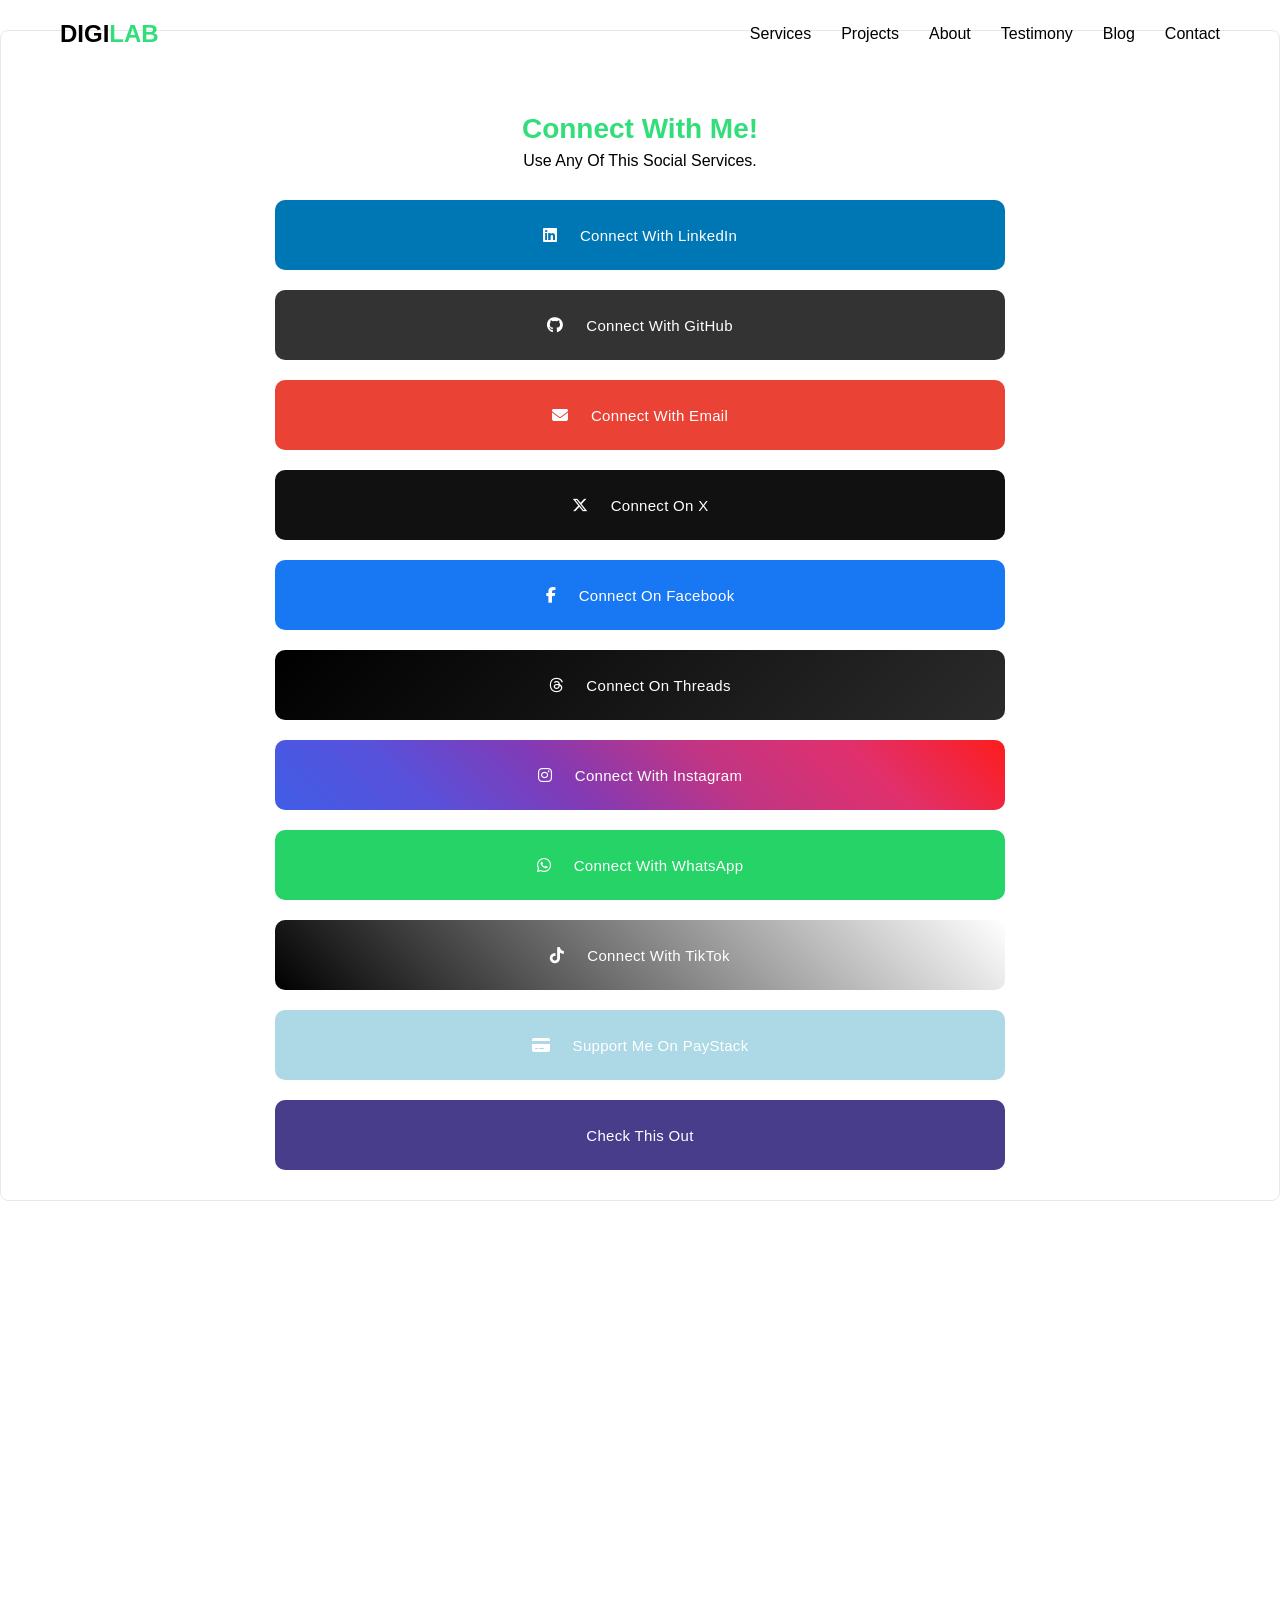
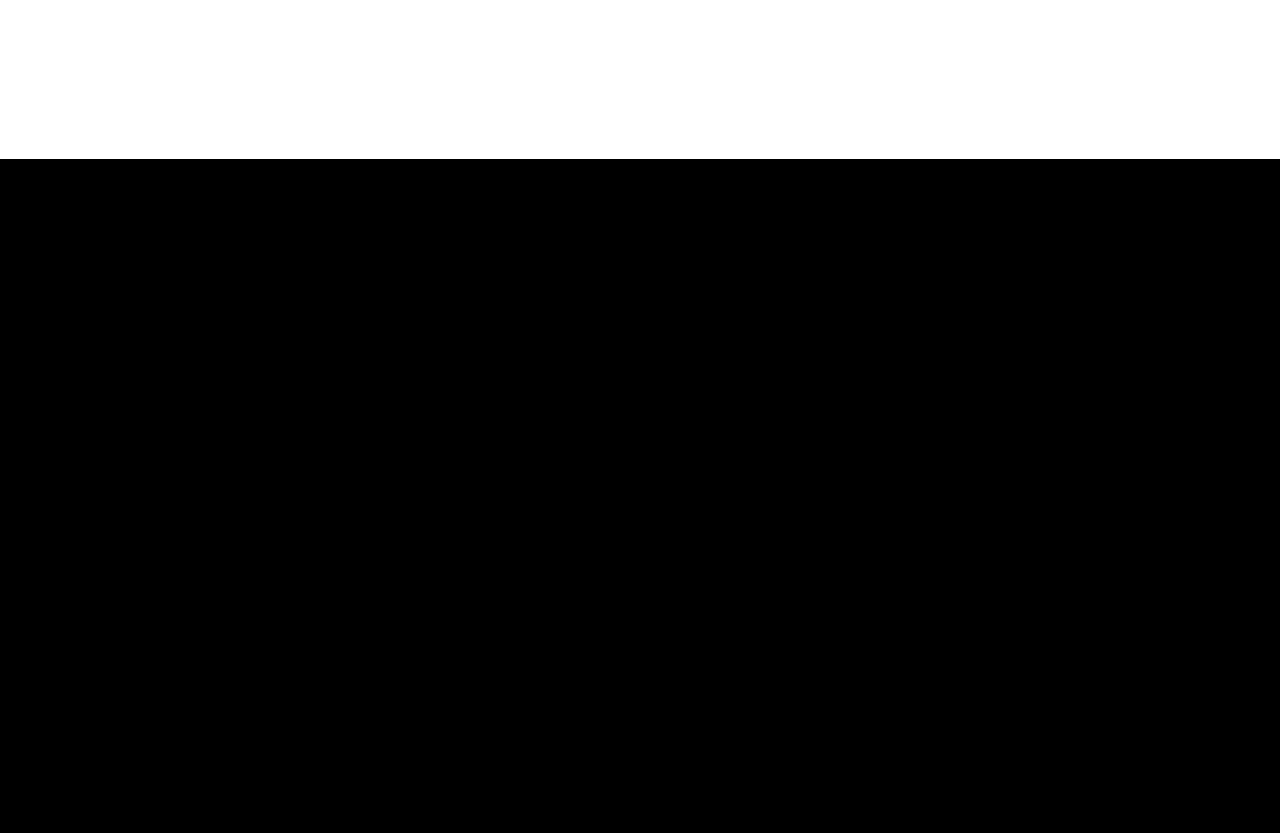
<file: connect.html>
<!DOCTYPE html>
<html lang="en">

<head>
    <meta charset="UTF-8">
    <meta name="viewport" content="width=device-width, initial-scale=1.0">

    <!-- Primary Meta Tags -->
    <title>DIGILAB</title>
    <meta name="title" content="DIGILAB">
    <meta name="description" content="DIGILAB offers comprehensive digital services including web design, development, UI/UX, business strategy, and creative solutions. Transform your online presence with our expert team.">
    <meta name="keywords" content="DIGILAB, digilab, igital services, web design, web development, UI/UX design, business strategy, data analysis, creative solutions, technology services">
    <meta name="author" content="DIGILAB">
    <meta name="robots" content="index, follow">
    <meta name="language" content="English">

    <!-- Open Graph / Facebook -->
    <meta property="og:type" content="website">
    <meta property="og:url" content="https://digilab-ten.vercel.app/connect.html">
    <meta property="og:title" content="DIGILAB - Innovative Digital Solutions for Your Business">
    <meta property="og:description" content="Elevate your business with DIGILAB's comprehensive digital services. From web design to data analysis, we deliver creative and strategic solutions.">
    <meta property="og:image" content="https://digilab.com/images/og-image.jpg">

    <!-- Twitter -->
    <meta name="twitter:card" content="summary_large_image">
    <meta name="twitter:url" content="https://digilab-ten.vercel.app/connect.html">
    <meta name="twitter:title" content="DIGILAB - Innovative Digital Solutions for Your Business">
    <meta name="twitter:description" content="Elevate your business with DIGILAB's comprehensive digital services. From web design to data analysis, we deliver creative and strategic solutions.">
    <meta name="twitter:image" content="https://digilab.com/images/twitter-image.jpg">

    <!-- Canonical URL -->
    <link rel="canonical" href="https://digilab-ten.vercel.app/connect.html">

    <!-- Favicon -->
    <link rel="icon" type="image/png" sizes="32x32" href="images/favicon-32x32.png">
    <!-- Stylesheets -->
    <link rel="stylesheet" href="fontawesome-free-6.5.2-web/fontawesome-free-6.5.2-web/css/all.css">
    <link rel="stylesheet" href="css/navbarstyle.css">
    <link rel="stylesheet" href="css/style.css">
    <link rel="stylesheet" href="css/media_queries.css">
    <link rel="stylesheet" href="OwlCarousel2-2.3.4/OwlCarousel2-2.3.4/dist/assets/owl.carousel.min.css">
    <link rel="stylesheet" href="OwlCarousel2-2.3.4/OwlCarousel2-2.3.4/dist/assets/owl.theme.default.css">
    <link rel="stylesheet" href="aos-master/aos-master/dist/aos.css">
    <meta name="google-site-verification" content="c0pI6GBr8ybl4ziY6gdbsjXsHuthUjHjJZuxWs5hcwk" />

    <!-- Structured Data -->
    <script type="application/ld+json">
    {
        "@context": "https://schema.org",
        "@type": "ProfessionalService",
        "name": "DIGILAB",
        "description": "Professional digital services including web design, development, UI/UX, business strategy, and creative solutions",
        "offers": {
            "@type": "Offer",
            "price": "Contact for pricing",
            "priceCurrency": "USD"
        },
        "service": {
            "@type": "Service",
            "name": "Digital Services",
            "description": "Comprehensive digital solutions for businesses including web design, development, UI/UX, and data analysis",
            "provider": {
                "@type": "Organization",
                "name": "DIGILAB",
                "sameAs": [
                    "https://x.com/Mcquendie",
                    "https://www.facebook.com/mcquendie.obodos?rdid=CD2DsSKwCykU5hoo&share_url=https%3A%2F%2Fwww.facebook.com%2Fshare%2F1GrENVQY8S%2F#",
                    "https://www.threads.com/@mcquendie_",
                    "https://www.linkedin.com/in/mcquendie-obodos-9340a8353",
                    "https://www.instagram.com/mcquendie_?igsh=MTlveTh3cHhpa2VyaA=="
                ]
            }
        },
        "mainEntityOfPage": {
            "@type": "WebPage",
            "@id": "https://digilab-ten.vercel.app/connect.html"
        }
    }
    </script>
</head>


<body>
    <!-- NAVBAR -->

    <nav class="navbar sticky">
        <div class="wrapper">
            <div class="container">
                <div class="homelogo">
                    <a class="logo" href="index.html">
                        <p>DIGI<span>LAB</span></p>  
                    </a>
                </div>
                <div class="navlist">
                    <ul class="links">
                        <li><a href="index.html#section2"><span>Services</span></a></li>
                        <li><a href="index.html#section4"><span>Projects</span></a></li>
                        <li><a href="index.html#section5"><span>About</span></a></li>
                        <li><a href="index.html#section7"><span>Testimony</span></a></li>
                        <li><a href="index.html#section8"><span>Blog</span></a></li>
                        <li><a href="index.html#section9"><span>Contact</span></a></li>
                    </ul>
                </div>
                <button class="nav-toggle"><span class="fas fa-bars"></span><p>Menu</p></button>
            </div>
        </div>
    </nav>
      
    <section class="user-form-part">
        <div class="container">
            <div class="row justify-content-center">
                <div class="col-12 col-sm-10 col-md-12 col-lg-12 col-xl-10">
               
                    <div class="user-form-card">
                        <div class="user-form-title">
                            <h2>Connect With Me!</h2>
                            <p>Use any of this social services.</p>
                        </div>
                        <div class="user-form-group">
                            <ul class="user-form-social">
                                <li><a href="https://www.linkedin.com/in/mcquendie-obodos-9340a8353" class="linkedin" target="_blank" rel="noopener noreferrer"><i class="fab fa-linkedin"></i>Connect with LinkedIn</a></li>
                                <li><a href="https://github.com/mcObd" class="github" target="_blank" rel="noopener noreferrer"><i class="fab fa-github"></i>Connect with GitHub</a></li>
                                <li><a href="mailto:obodosmcquendieo@gmail.com" class="email"><i class="fas fa-envelope"></i>Connect with Email</a></li>
                                <li><a href="https://x.com/Mcquendie" class="x-twitter" target="_blank" rel="noopener noreferrer"><i class="fa-brands fa-x-twitter"></i>Connect on X</a></li>
                                <li><a href="https://www.facebook.com/mcquendie.obodos?rdid=CD2DsSKwCykU5hoo&share_url=https%3A%2F%2Fwww.facebook.com%2Fshare%2F1GrENVQY8S%2F#" class="facebook" target="_blank" rel="noopener noreferrer"><i class="fa-brands fa-facebook-f"></i>Connect on Facebook</a></li>
                                <li><a href="https://www.threads.com/@mcquendie_" class="threads" target="_blank" rel="noopener noreferrer"><i class="fa-brands fa-threads"></i>Connect on Threads</a></li>
                                <li><a href="https://www.instagram.com/mcquendie_?igsh=MTlveTh3cHhpa2VyaA==" class="instagram" target="_blank" rel="noopener noreferrer"><i class="fab fa-instagram"></i>Connect with Instagram</a></li>
                                <li><a href="https://wa.me/message/3LFWRJNOGPT3M1" class="whatsapp" target="_blank" rel="noopener noreferrer"><i class="fab fa-whatsapp"></i>Connect with WhatsApp</a></li>
                                <li><a href="https://www.tiktok.com/@mcquendie_?_t=ZM-8xchTobGSxk&_r=1" class="tiktok" target="_blank" rel="noopener noreferrer"><i class="fab fa-tiktok"></i>Connect with TikTok</a></li>
                                <li><a href="https://paystack.com/pay/-lmy4ii83k" class="paystack" target="_blank" rel="noopener noreferrer"><i class="fas fa-credit-card"></i>Support Me On PayStack</a></li>
                                <li><a href="https://project-flux.vercel.app/" class="projectf" target="_blank" rel="noopener noreferrer">Check This Out</a></li>
  
                            </ul>


                           
                        </div>

                    </div>
                    </div>
            </div>
        </div>
    </section>


   <div style="display: flex; align-items: center; justify-content: center; width: 100%; height: 100%; padding-bottom: 2vh;">
     <iframe src="https://docs.google.com/forms/d/e/1FAIpQLSdfyggTfVpw21YfcJqwoGgD2D2LBuhAuQ62y9ZAbw9AUmaDfw/viewform?embedded=true" width="700" height="520" frameborder="0" marginheight="0" marginwidth="0">Loading…</iframe>
   </div>
    <!--=====================================
                    USER FORM PART END
        =======================================-->

    
    <!-- FOOTER SECTION -->

    <footer class="footersection">
        <div class="container10" data-aos="fade-up">
            <div class="footercontent">
                <div class="footeritem">
                    <h2>About DigiLab</h2>
                    <p>Far far away, behind the word mountains, far from the countries Vokalia and Consonantia, there live the blind texts.</p>

                    <ul class="sociallist">
                        <li><a href="https://github.com/mcObd" class="social-icon social-github fa-brands fa-github" target="_blank" rel="noopener noreferrer" aria-label="GitHub"></a>
                        </li>
                        <li><a href="https://x.com/Mcquendie" class="social-icon social-x fa-brands fa-x-twitter" target="_blank" rel="noopener noreferrer" aria-label="X"></a>
                        </li>
                        <li><a href="https://www.facebook.com/mcquendie.obodos?rdid=CD2DsSKwCykU5hoo&share_url=https%3A%2F%2Fwww.facebook.com%2Fshare%2F1GrENVQY8S%2F#" class="social-icon social-facebook fa-brands fa-facebook-f" target="_blank" rel="noopener noreferrer" aria-label="Facebook"></a>
                        </li>
                        <li><a href="https://www.threads.com/@mcquendie_" class="social-icon social-threads fa-brands fa-threads" target="_blank" rel="noopener noreferrer" aria-label="Threads"></a>
                        </li>
                        <li><a href="https://wa.me/qr/RTT3XI742YSTG1" class="social-icon social-whatsapp fa-brands fa-whatsapp" target="_blank" rel="noopener noreferrer" aria-label="WhatsApp"></a>
                        </li>
                        <li><a href="https://www.linkedin.com/in/mcquendie-obodos-9340a8353?utm_source=share&utm_campaign=share_via&utm_content=profile&utm_medium=android_app" class="social-icon social-linkedin fa-brands fa-linkedin" target="_blank" rel="noopener noreferrer" aria-label="LinkedIn"></a>
                        </li>
                    </ul>
                </div>
                <div class="footeritem">
                    <div class="text10">
                        <h2>Links</h2>
                        <ul class="shortcut">
                            <li><a href="#" class="fa-solid fa-arrow-right">Home</a>
                            </li>
                            <li><a href="#" class="fa-solid fa-arrow-right">About</a>
                            </li>
                            <li><a href="#" class="fa-solid fa-arrow-right">Services</a>
                            </li>
                            <li><a href="#" class="fa-solid fa-arrow-right">Projects</a>
                            </li>
                            <li><a href="#" class="fa-solid fa-arrow-right">Contact</a>
                            </li>
                        </ul>
                    </div>
                </div>
                <div class="footeritem">
                    <div class="text10">
                        <h2>Services</h2>
                        <ul class="shortcut">
                            <li><a class="fa-solid fa-arrow-right">Web Design</a>
                            </li>
                            <li><a class="fa-solid fa-arrow-right">Web Development</a>
                            </li>
                            <li><a class="fa-solid fa-arrow-right">Business Strategy</a>
                            </li>
                            <li><a class="fa-solid fa-arrow-right">Data Analysis</a>
                            </li>
                            <li><a class="fa-solid fa-arrow-right">Graphic Design</a>
                            </li>
                        </ul>
                    </div>
                </div>
                <div class="footeritem">
                    <div class="text10">
                        <h2>Have a Questions?</h2>
                        <ul class="shortcut">
                            <li class="li">
                                <p class="fa-solid fa-map-location-dot"><span>203 Fake St. Mountain View, San Francisco, California,<br> USA</span></p>
                            </li>
                            <li class="li">
                                <p class="fa-solid fa-phone"><span>+2 392 3929 210</span></p>
                            </li>
                            <li class="li">
                                <p class="fa-regular fa-envelope"><span>info@yourdomain.com</span></p>
                            </li>
                        </ul>
                    </div>
                </div>
            </div>
            <div class="copyright">
                <p>
                    Copyright ©
                    <script>
                        document.write(new Date().getFullYear());
                    </script> All rights reserved | McQuendie
                </p>
            </div>
        </div>
    </footer>


    <!-- jQuery -->
    <script src="JQUERY/jquery.js"></script>
    <script src="JQUERY/script.js"></script>

    <!-- Owl Carousel -->
    <script src="OwlCarousel2-2.3.4/OwlCarousel2-2.3.4/dist/owl.carousel.min.js"></script>

    <!-- NAVBAR STICKY -->
    <script>
        const navbar = document.querySelector('.navbar');

        const stickyOffset = navbar.offsetTop;

        window.addEventListener('scroll', () => {
            if (window.pageYOffset > stickyOffset) {
                navbar.classList.add('sticky');
            } else {

                navbar.classList.remove('sticky');
            }
        });
    </script>

    <!-- Initialize Owl Carousel SECTION1  -->
    <script>
        $(document).ready(function() {
            console.log('Document is ready');
            $('.section1 .owl-carousel').owlCarousel({
                loop: true,

                dots: false,
                margin: 10,
                nav: false,
                autoplay: true,
                autoplayTimeout: 3000,
                autoplayHoverPause: true,
                responsiveClass: true,
                responsive: {
                    0: {
                        items: 1
                    },
                    300: {
                        items: 1
                    },
                    600: {
                        items: 1
                    },
                    1000: {
                        items: 1
                    }
                }
            });
        });
    </script>

    <!-- SECTION 2 -->
    <script>
        $(document).ready(function() {
            // Attach click event handler to each link
            $('.listitems a').click(function(e) {
                e.preventDefault(); // Prevent the default link behavior

                // Remove the "active" class from all links
                $('.listitems a').removeClass('active');

                // Add the "active" class to the clicked link
                $(this).addClass('active');

                // Hide all content divs
                $('.listcontain div').hide();

                // Show the content div corresponding to the clicked link
                var targetId = $(this).data('target');
                $('#' + targetId).show();
            });
        });
    </script>

    <!-- Initialize Owl Carousel SECTION4  -->
    <script>
        $(document).ready(function() {
            console.log('Document is ready');
            $('.section4 .owl-carousel').owlCarousel({
                loop: true,
                dots: true,
                margin: 20,
                nav: false,
                autoplay: true,
                autoplayTimeout: 4000,
                autoplayHoverPause: true,
                responsive: {
                    0: {
                        items: 1
                    },
                    800: {
                        items: 1
                    },
                    1000: {
                        items: 3
                    }
                }
            });
        });
    </script>

    <!-- Initialize Owl Carousel SECTION7 -->
    <script>
        $(document).ready(function() {
            console.log('Document is ready');
            $('.section7 .owl-carousel').owlCarousel({
                loop: true,
                dots: true,
                nav: false,
                autoplay: true,
                autoplayTimeout: 4000,
                autoplayHoverPause: true,
                responsive: {

                    0: {
                        items: 1,
                        margin: -0.5
                    },
                    980: {
                        items: 2,
                        margin: -100
                    },
                    1000: {
                        items: 2,
                        margin: -200
                    }
                }
            });
        });
    </script>

    <script src="aos-master/aos-master/dist/aos.js"></script>

    <script>
        AOS.init();
        $(window).on('load', function() {
            AOS.refresh();
        });
    </script>


</body>

</html>
</file>
<file: css/navbarstyle.css>
* {
    margin: 0;
    padding: 0;
    box-sizing: border-box;
    scroll-behavior: smooth;
}

/* Variables */

:root {
    --COLOR_GREEN: rgb(49, 222, 121);
    --COLOR_GREY: #A2A2A2;
    --COLOR_BLACK: black;
    --COLOR_WHITE: white;
    --FONT_FAM: 'Segoe UI', Tahoma, Geneva, Verdana, sans-serif;
    --DEFAULT_FONT: 1.2rem;
    --LARGE_FONT: 3rem;
    --MEDIUM_FONT: 2rem;
    --SMALL_FONT: 1.5rem;
    --TINY_FONT: 0.9rem;
}


.navbar {
    position: fixed;
    top: 0;
    left: 0;
    width: 100%;
    z-index: 1000;
    transition: background-color 0.3s ease;
}

.navbar .wrapper {
    padding: 20px 0;
}

.navbar .container {
    display: flex;
    justify-content: space-between;
    align-items: center;
    max-width: 1200px;
    margin: 0 auto;
    padding: 0 20px;
}

.navbar .homelogo .logo {
    text-decoration: none;
    font-size: 24px;
    font-weight: bold;
    color: var(--COLOR_BLACK);
}

.navbar .homelogo .logo span {
    color: var(--COLOR_GREEN);
}

.navbar .navlist .links {
    display: flex;
    list-style: none;
    margin: 0;
    padding: 0;
}

.navbar .navlist .links li {
    margin-left: 30px;
}

.navbar .navlist .links a {
    text-decoration: none;
    color: var(--COLOR_BLACK);
    font-weight: 500;
    transition: color 0.3s ease;
}

.navbar .navlist .links a:hover {
    color: var(--COLOR_GREEN);
}

.navbar .nav-toggle {
    display: none;
    background: none;
    border: none;
    cursor: pointer;
    color: var(--COLOR_BLACK);
}

.navbar .nav-toggle .menu-text {
    margin-left: 5px;
}

/* Transparent background on scroll */
.navbar.scrolled {
    background-color: rgba(255, 255, 255, 0.9);
    box-shadow: 0 2px 10px rgba(0, 0, 0, 0.1);
}

/* Media Queries */
@media screen and (max-width: 768px) {
    .navbar {
        background-color: var(--COLOR_BLACK);
    }

    .navbar .homelogo .logo,
    .navbar .navlist .links a {
        color: var(--COLOR_WHITE);
    }
    .logo p {
        color: var(--COLOR_GREEN);
    }

    .navbar .nav-toggle {
        display: flex;
        align-items: center;
        color: var(--COLOR_GREEN);
        gap: 2vw;
    }

    .navbar .navlist {
        position: fixed;
        top: 0;
        right: -100%;
        height: 100vh;
        width: 80%;
        max-width: 300px;
        background-color: var(--COLOR_BLACK);
        transition: right 0.3s ease;
    }

    .navbar .navlist.active {
        right: 0;
    }

    .navbar .navlist .links {
        flex-direction: column;
        padding-top: 70px;
        padding-left: 5vw;
    }

    .navbar .navlist .links li {
        margin: 20px 0;
    }

    .navbar .navlist .links a {
        font-size: 18px;
    }
}
</file>
<file: css/style.css>
/* Reset */

* {
    margin: 0;
    padding: 0;
    box-sizing: border-box;
    scroll-behavior: smooth;
}

/* Variables */

:root {
    --COLOR_GREEN: #31de79;
    --COLOR_LIME: #95F37E;
    --COLOR_GREY: #A2A2A2;
    --COLOR_BLACK: black;
    --COLOR_WHITE: white;
    --FONT_FAM: 'Segoe UI', Tahoma, Geneva, Verdana, sans-serif;
    --DEFAULT_FONT: 1.2rem;
    --BIG_FONT: 50px;
    --LARGE_FONT: 3rem;
    --MEDIUM_FONT: 2rem;
    --SMALL_FONT: 1.5rem;
    --TINY_FONT: 0.9rem;
    --transition: all 0.3s linear;
    --COLOR_PURPLE: rgb(89, 40, 229);
    --COLOR_BLUE: #007bff;
    --COLOR_GREY: #6c757d;
    --COLOR_BLACK: #000;
    --COLOR_WHITE: #fff;
    --FONT_FAM: 'Inter', system-ui, -apple-system, BlinkMacSystemFont, 'Segoe UI', Roboto, Oxygen, Ubuntu, Cantarell, sans-serif;
    --DEFAULT_FONT: 1.2rem;
    --BIG_FONT: 5rem;
    --LARGE_FONT: 3rem;
    --MEDIUM_FONT: 2rem;
    --SMALL_FONT: 1.5rem;
    --TINY_FONT: 0.9rem;
    --h1size: 50px;
    --h2size: 40px;
    --h3size: 24px;
    --h4size: 20px;
    --h5size: 18px;
    --h6size: 16px;
    --bodysize: 16px;
    --h1height: 58px;
    --h2height: 48px;
    --h3height: 32px;
    --h4height: 28px;
    --h5height: 26px;
    --h6height: 26px;
    --bodyheight: 26px;
    --pfamily: 'Rubik', sans-serif;
    --red: #ff3838;
    --gray: #777777;
    --text: #555555;
    --blue: #1494a9;
    --white: #ffffff;
    --chalk: #f5f5f5;
    --green: #11b76b;
    --purple: #b12fad;
    --orange: #e86121;
    --yellow: #ffab10;
    --body: #f5f6f7;
    --border: #e8e8e8;
    --heading: #39404a;
    --primary: #119744;
    --sub-heading: #565765;
    --green-chalk: #ddffd5;
    --green-dark: #072f17;
    --gray-chalk: #cccccc;
    --intro-bg: #f8fffa;
    --facebook: #3b5998;
    --linkedin: #0e76a8;
    --twitter: #00acee;
    --x-black: #111111;
    --threads: #1b1b1b;
    --google: #E60023;
    --instagram: #F77737;
    --primary-bshadow: 0px 15px 35px 0px rgba(0, 0, 0, 0.1);
    --primary-tshadow: 2px 3px 8px rgba(0, 0, 0, 0.1);
}

@keyframes fade-in {
    0% {
        opacity: 0;
    }
    100% {
        opacity: 1;
    }
}

/* body */

body {
    font-family: var(--FONT_FAM);
    width: 100%;
    height: auto;
}

.section1 {
    height: 100vh;
}

.section1 h3 {
    color: var(--COLOR_GREY);
    font-size: var(--TINY_FONT);
    font-weight: 100;
    letter-spacing: 5px;
    text-transform: uppercase;
    rotate: 270deg;
    position: absolute;
    top: 64.11%;
    left: 0;
    right: 95%;
    white-space: nowrap;
    z-index: 150;
}

.section1 .wrap {
    width: 100%;
    height: 100%;
}

.owl-carousel {
    width: 100%;
    height: 100%;
}

.part1 {
    width: 100%;
    height: 100%;
    display: flex;
    gap: 10px;
}

.text {
    width: 50%;
    padding: 30px 110px;
    display: flex;
    flex-direction: column;
    justify-content: center;
    align-items: center;
}

.owl-carousel .part1 .subheading {
    padding-right: 30%;
    color: var(--COLOR_GREEN);
    font-size: var(--DEFAULT_FONT);
    letter-spacing: 5px;
    word-spacing: 3px;
    font-weight: 100;
    white-space: nowrap;
}

.heading {
    padding-top: 20px;
    color: var(--COLOR_BLACK);
    font-size: var(--BIG_FONT);
    font-weight: 300;
}

.heading span {
    font-weight: 700;
}

.randomtext {
    padding-top: 25px;
    color: rgb(56, 56, 56);
    font-size: var(--DEFAULT_FONT);
    letter-spacing: 2px;
    word-spacing: 1px;
}

.button {
    margin-top: 35px;
    margin-right: 62%;
    background: linear-gradient(45deg, #adff98, #31de79);
    width: 180px;
    height: 50px;
    border: 1px solid green;
    border-radius: 50px;
    cursor: pointer;
    box-shadow: 5px 5px 5px rgba(85, 85, 85, 0.5);
}

.button .btn {
    text-decoration: none;
    color: var(--COLOR_WHITE);
    font-size: var(--DEFAULT_FONT);
}

/* BACKGROUND IMAGE */

.background {
    width: 50%;
    height: 100vh;
}

.background img {
    object-fit: cover;
    width: 100%;
    height: 100%;
}

/* SECTION 2 */

.section2 {
    width: 100%;
    height: 100%;
}

.container .linklist {
    display: flex;
    flex-direction: row;
    background: #f5f5f5;
    gap: 10px;
    width: 100%;
    height: 100%;
    padding-left: 8%;
    position: relative;
}

.linklist .listitems {
    width: 30%;
    height: 600px;
    background: var(--COLOR_GREEN);
    display: flex;
    flex-direction: column;
    gap: 45px;
    padding-top: 5%;
}

.listitems a {
    display: flex;
    gap: 15px;
    font-size: var(--DEFAULT_FONT);
    padding-left: 8%;
    color: #ebebeb;
}

.listitems a p {
    font-weight: 100;
}

.listitems a:hover {
    transform: translateX(30px);
    color: var(--COLOR_WHITE);
    transition: color 0.5s ease-in-out, transform 0.5s ease-in-out;
    /* Add transition property */
}

.listitems .active {
    transform: translateX(30px);
    color: var(--COLOR_WHITE);
}

.listcontain {
    padding-top: 8%;
    padding-left: 18%;
    padding-bottom: 50px;
}

.listcontent .listcontain span {
    font-size: 5rem;
    color: var(--COLOR_LIME);
    padding-bottom: 50px;
}

.listcontain h2 {
    font-size: var(--MEDIUM_FONT);
    font-weight: 500;
    padding-bottom: 30px;
}

.listcontain p {
    font-size: var(--DEFAULT_FONT);
    font-weight: 300;
    color: var(--COLOR_GREY);
    padding-bottom: 15px;
}

.listcontain .button {
    width: 140px;
}

.listcontent {
    width: 60%;
}

.listcontain .active {
    display: block;
}

#litem2,
#litem3,
#litem4,
#litem5,
#litem6,
#litem7 {
    display: none;
}

/* SECTION 3 */

.section3 {
    width: 100%;
    background: #f5f5f5;
}

.container3 {
    position: relative;
}

.servicecontain {
    position: relative;
}

.servicecontain img {
    width: 100%;
    height: 600px;
    object-fit: cover;
    z-index: -10;
}

.servicecontents {
    display: flex;
    justify-content: flex-end;
}

.servicepromo {
    position: absolute;
    top: 0.5%;
    width: 49%;
    height: auto;
    display: flex;
    flex-direction: column;
    gap: 2px;
}

.servicepromo a {
    height: 147px;
    background-color: rgba(255, 255, 255, 0.9);
    text-decoration: none;
    color: var(--COLOR_GREEN);
    position: relative;
}

.servicepromo a:hover {
    transform: translateX(-110px);
    transition: color 0.5s ease-in-out, transform 0.5s ease-in-out;
}

#arrow {
    position: absolute;
    top: 60px;
    font-size: var(--SMALL_FONT);
}

.servicepromo a h2 {
    padding-left: 50px;
    padding-top: 30px;
}

.servicepromo a h2 {
    padding-left: 50px;
    padding-bottom: 20px;
}

.servicepromo a p {
    padding-left: 50px;
    color: var(--COLOR_BLACK);
}

/* SECTION 4 */

.section4 {
    width: 100%;
    background: #f5f5f5;
}

.contain4 {
    padding-top: 8%;
    display: flex;
    justify-content: center;
    align-items: center;
}

.contain4 .text4 span {
    color: var(--COLOR_LIME);
    font-size: var(--DEFAULT_FONT);
    display: flex;
    justify-content: center;
    align-items: center;
}

.contain4 .text4 h2 {
    padding-top: 3%;
    display: flex;
    justify-content: center;
    align-items: center;
    font-size: var(--LARGE_FONT);
    font-weight: 400;
}

.contain4 .text4 p {
    padding-top: 3%;
    display: flex;
    justify-content: center;
    align-items: center;
    font-size: var(--TINY_FONT);
    font-weight: 600;
    color: var(--COLOR_GREY);
}

.wrap4 {
    padding-top: 6%;
    width: 100%;
    background: #f5f5f5;
    display: flex;
    justify-content: center;
    align-items: center;
    padding-bottom: 6%;
}

.wrap4 .owl-carousel {
    width: 75%;
    height: 100%;
}

.b-img {
    width: 100%;
    height: 400px;
}

.b-img img {
    object-fit: cover;
    width: 100%;
    height: 100%;
}

.text1 {
    width: 100%;
    height: 20%;
    background: var(--COLOR_GREEN);
    position: absolute;
    top: 80%;
    padding-top: 10px;
    display: none;
    opacity: 0;
    animation: fade-in 1.5s ease-in-out;
}

.text1 a {
    text-decoration: none;
    color: var(--COLOR_WHITE);
    font-size: var(--SMALL_FONT);
    padding-left: 20px;
    word-spacing: -4px;
}

.text1 span {
    color: rgb(231, 231, 231);
    padding-left: 20px;
}

.b-img:hover .img4 {
    transform: scale(1.1);
    transition: transform 0.5s ease-in-out;
}

.b-img:hover .text1 {
    display: block;
}

.owl-item {
    padding-bottom: 0.5%;
}

/* SECTION 5 */

.section5 {
    width: 100%;
    background: var(--COLOR_WHITE);
}

.container5 {
    width: 100%;
}

.wrap5 {
    width: 100%;
    display: flex;
    position: relative;
}

.img5 {
    padding-left: 8%;
}

.wrap5 .img5 img {
    width: 500px;
    height: 1000px;
    object-fit: cover;
}

.content5 {
    height: 100%;
    padding-top: 8%;
    padding-left: 4%;
}

.content5 {
    width: 100%;
}

.text5 {
    width: 90%;
}

.text5 span {
    color: var(--COLOR_LIME);
    font-size: var(--DEFAULT_FONT);
    font-weight: 200;
}

.text5 h2 {
    font-size: var(--MEDIUM_FONT);
    font-weight: 600;
    padding-top: 2%;
}

.text5 p {
    font-size: var(--DEFAULT_FONT);
    font-weight: 300;
    color: var(--COLOR_GREY);
    padding-top: 3%;
}

.exp5 {
    width: 28%;
    height: 14%;
    display: flex;
    justify-content: center;
    align-items: center;
    position: absolute;
    top: 80%;
    left: 33%;
    z-index: 50;
    background-color: var(--COLOR_GREEN);
}

.expcontent {
    width: 100%;
    display: flex;
    flex-direction: column;
    height: 100%;
    padding-top: 2%;
    padding-left: 30%;
}

.expnumber~span {
    font-size: var(--SMALL_FONT);
    font-weight: 200;
    white-space: nowrap;
}

.expnumber {
    font-size: var(--MEDIUM_FONT);
    font-weight: 600;
}

/* SECTION 6 */

.section6 {
    width: 100%;
    padding: 8% 0;
}

.header6 {
    width: 100%;
    text-align: center;
    padding-top: 2%;
}

.header6>span {
    color: var(--COLOR_LIME);
    font-size: var(--DEFAULT_FONT);
    padding-bottom: 1%;
}

.header6 h2 {
    font-size: var(--LARGE_FONT);
    font-weight: 200;
}

.header6 p {
    display: flex;
    flex-direction: column;
    align-items: center;
    justify-content: center;
    color: var(--COLOR_GREY);
    padding-top: 2%;
    font-weight: 400;
}

.contain6 {
    display: grid;
    grid-template-columns: repeat(4, 23%);
    padding-left: 8%;
    padding-top: 6%;
    align-items: center;
    justify-content: center;
}

.cardcontain img {
    border-radius: 50%;
    width: 170px;
    height: 170px;
}

.cardtext {
    padding: 6% 35% 0 0;
    display: flex;
    flex-direction: column;
    align-items: center;
    justify-content: center;
    white-space: nowrap;
}

.cardtext h2 {
    font-weight: 400;
    font-size: var(--SMALL_FONT);
}

.cardtext p {
    font-size: 1.1rem;
    font-weight: 400;
    color: var(--COLOR_GREEN);
    padding-top: 8%;
}

.servicesocials {
    padding-top: 16%;
    display: flex;
    gap: 10px;
}

/* SECTION 7 */

.section7 {
    width: 100%;
    height: 100%;
    padding: 8% 0;
    background: var(--COLOR_GREEN);
    position: relative;
}

.heading7 {
    width: 100%;
    text-align: center;
}

.heading7 h2 {
    font-size: var(--MEDIUM_FONT);
    font-weight: 500;
    color: var(--COLOR_WHITE);
}

.wrap7 {
    width: 100%;
    height: 100%;
    display: flex;
    justify-content: center;
    align-items: center;
    padding-top: 6%;
}

.icon7 {
    display: flex;
    align-items: center;
    justify-content: center;
    width: 100%;
}

.bgimg7 {
    width: 20%;
    height: 20%;
    border: 10px solid var(--COLOR_GREEN);
    border-radius: 50%;
    position: absolute;
    top: -1%;
    left: 20%;
}

.bgimg7 img {
    object-fit: cover;
    border-radius: 100%;
    width: 100%;
    height: 100%;
}

.span {
    position: absolute;
    left: 30%;
    top: 14%;
}

.icon7 span i {
    width: 50px;
    height: 50px;
    font-size: var(--DEFAULT_FONT);
    color: var(--COLOR_WHITE);
    background: linear-gradient(45deg, #adff98, #31de79);
    display: flex;
    justify-content: center;
    align-items: center;
    border-radius: 50%;
}

.text7 {
    width: 60%;
    height: 500px;
    background: var(--COLOR_WHITE);
    display: flex;
    flex-direction: column;
    align-items: center;
    justify-content: center;
    border-radius: 5%;
}

.text7>p {
    width: 90%;
    font-size: var(--SMALL_FONT);
    font-weight: 400;
    color: grey;
    text-align: center;
}

.text7>p:nth-of-type(2) {
    font-size: var(--SMALL_FONT);
    font-weight: 600;
    color: var(--COLOR_BLACK);
    padding-top: 5%;
}

.position {
    font-size: var(--DEFAULT_FONT);
    color: grey;
    font-weight: 400;
    padding-top: 2%;
}

.wrap7 .owl-carousel {
    padding-left: 1%;
    width: 83%;
    height: 100%
}

/* SECTION 8 */

.section8 {
    width: 100%;
    padding: 10% 0 6% 0;
    background: #F5F5F5;
}

.header8 {
    width: 100%;
    text-align: center;
    padding-top: 2%;
}

.header8>span {
    color: var(--COLOR_LIME);
    font-size: var(--DEFAULT_FONT);
    padding-bottom: 1%;
}

.header8 h2 {
    font-size: var(--LARGE_FONT);
    font-weight: 400;
}

.header8 p {
    display: flex;
    flex-direction: column;
    align-items: center;
    justify-content: center;
    color: var(--COLOR_GREY);
    padding-top: 2%;
    font-weight: 400;
}

.blogwrap {
    display: grid;
    grid-template-columns: repeat(3, 30%);
    padding-left: 3%;
    padding-top: 6%;
    align-items: center;
    justify-content: center;
}

.blogitem {
    width: 90%;
}

.blogcontain {
    position: relative;
}

.blogcontain a img {
    width: 100%;
    height: 350px;
    filter: brightness(80%);
    object-fit: cover;
}

.text8 {
    padding-top: 8%;
    width: 100%;
}

.date {
    width: 50%;
    height: 13%;
    position: absolute;
    top: 0;
    left: 0;
    font-size: var(--DEFAULT_FONT);
    display: flex;
    align-items: center;
    justify-content: center;
    gap: 10px;
    color: var(--COLOR_WHITE);
    background: linear-gradient(45deg, #adff98, #31de79);
}

.day p {
    font-size: var(--BIG_FONT);
    font-weight: 400;
}

.blogcontain h2 a {
    font-size: var(--SMALL_FONT);
    font-weight: 450;
    color: var(--COLOR_BLACK);
    text-decoration: none;
    align-items: center;
}

.blogcontain :nth-child(3) {
    font-size: var(--DEFAULT_FONT);
    font-weight: 400;
    color: var(--COLOR_GREY);
    padding-top: 8%;
}

.commentwrap {
    display: flex;
    position: relative;
}

.commentcontain {
    padding-top: 50%;
}

.commentwrap .button {
    color: var(--COLOR_WHITE);
    width: 140px;
    position: absolute;
    left: 0;
    top: 18%;
    margin: 0;
    padding: 0 5px 0 5px;
}

.bcomment {
    width: 30%;
    display: flex;
    position: absolute;
    right: 0;
    top: 24%;
}

.bcomment p {
    color: var(--COLOR_GREY);
    padding-right: 10px;
}

.bcomment a {
    padding-top: 5px;
    text-decoration: none;
    color: var(--COLOR_GREY);
    display: flex;
    gap: 2px;
}

.blogitem:hover {
    transform: scale(1.1);
    transition: transform 0.5s ease-in-out;
}

/* SECTION 9 */

.section9 {
    width: 100%;
    padding: 10% 0;
    background: var(--COLOR_WHITE);
}

.header9 {
    width: 100%;
    text-align: center;
    padding-top: 2%;
}

.header9>span {
    color: var(--COLOR_LIME);
    font-size: var(--DEFAULT_FONT);
    padding-bottom: 1%;
}

.header9 h2 {
    font-size: var(--LARGE_FONT);
    font-weight: 400;
    text-align: center;
}

.header9 p {
    display: flex;
    flex-direction: column;
    align-items: center;
    justify-content: center;
    color: var(--COLOR_GREY);
    padding-top: 2%;
    font-weight: 400;
    word-wrap: break-word;
    overflow-wrap: break-word;
    text-align: center;
    max-width: 100%;
    padding: 0 15px;
}

@media screen and (max-width: 768px) {
    .header9 p {
        width: 90%;
        margin: 0 auto;
    }
}

.contactwrap {
    display: grid;
    grid-template-columns: repeat(4, 23%);
    padding: 6% 0 6% 5%;
    align-items: center;
    justify-content: center;
}

.contactitem {
    width: 90%;
    height: 300px;
    background: linear-gradient(90deg, #adff98, #31de79);
    border-radius: 3%;
}

.contactitem:hover {
    transform: scale(1.1);
    transition: transform 0.5s ease-in-out;
}

.text9 {
    display: flex;
    flex-direction: column;
    align-items: center;
    justify-content: center;
    padding-top: 8%;
}

.text9>div {
    width: 100px;
    height: 100px;
    border-radius: 50%;
    background: #31de79;
    display: flex;
    align-items: center;
    justify-content: center;
}

.text9 div>i {
    font-size: var(--MEDIUM_FONT);
    color: var(--COLOR_WHITE);
}

.text9 h2 {
    color: var(--COLOR_WHITE);
    font-size: var(--DEFAULT_FONT);
    font-weight: 400;
    padding-top: 14%;
    text-align: center;
}

.text9 p {
    color: var(--COLOR_WHITE);
    font-size: 1rem;
    font-weight: 600;
    padding-top: 10%;
    width: 90%;
    text-align: center;
}
.text9 p a {
    text-decoration: none;
    color: var(--COLOR_WHITE);
}

.contactsign {
    width: 95%;
    display: flex;
}

.map {
    padding-left: 10%;
}

.message {
    width: 100%;
    background: #F5F5F5;
}

.message form {
    padding-top: 6%;
    display: flex;
    flex-direction: column;
    gap: 12px;
    align-items: center;
    justify-content: center;
}

.formitem .formcon {
    width: 480px;
    height: 50px;
    border-radius: 10px;
    border: 1px solid var(--COLOR_GREY);
    padding: 1px 1px 1px 20px;
}

.formitem:nth-of-type(4)>.formcon {
    height: 150px;
    padding-top: 15px;
}

.message form button {
    margin: 0;
}

.message form .mbutton {
    margin-right: 40%;
    padding: 10px 5px 0 5px ;
}

/* FOOTER SECTION */

.footersection {
    width: 100%;
    padding: 10% 0;
    background: var(--COLOR_BLACK);
    max-width: 100%;
}

.footercontent {
    display: grid;
    grid-template-columns: repeat(4, 23%);
    padding: 0 0 0 4%;
    align-items: center;
    justify-content: center;
}

.footeritem {
    width: 90%;
    height: 400px;
}

.footeritem h2 {
    color: var(--COLOR_WHITE);
    font-size: var(--SMALL_FONT);
    font-weight: 600;
    text-align: left;
}

.footeritem>p {
    color: #999999;
    font-size: var(--DEFAULT_FONT);
    font-weight: 400;
    text-align: left;
    padding-top: 18%;
}

.sociallist {
    display: flex;
    gap: 15px;
    padding-top: 18%;
}

.sociallist li {
    display: flex;
    align-items: center;
    justify-content: center;
    width: 70px;
    height: 70px;
    border-radius: 50%;
    background: rgb(53, 53, 53);
    overflow: hidden;
}

.sociallist li a {
    text-decoration: none;
    color: var(--COLOR_GREY);
    font-size: var(--SMALL_FONT);
}

.sociallist li a.social-icon {
    width: 100%;
    height: 100%;
    display: flex;
    align-items: center;
    justify-content: center;
    border-radius: 50%;
    color: var(--white);
    transition: transform 0.25s ease, filter 0.25s ease;
}

.sociallist li a.social-icon:hover {
    transform: translateY(-3px);
    filter: brightness(1.05);
}

.sociallist li a.social-github {
    background: #24292f;
}

.sociallist li a.social-whatsapp {
    background: #25d366;
}

.sociallist li a.social-linkedin {
    background: #0077b5;
}

.sociallist li a.social-x {
    background: var(--x-black);
}

.sociallist li a.social-facebook {
    background: #1877f2;
}

.sociallist li a.social-threads {
    background: linear-gradient(135deg, #000000, #2b2b2b);
}

.shortcut {
    padding-top: 18%;
    display: flex;
    flex-direction: column;
    gap: 15px;
}

.shortcut li a {
    display: flex;
    gap: 10px;
    text-decoration: none;
    color: #999999;
    font-size: var(--TINY_FONT);
}

.shortcut li p {
    display: flex;
    gap: 5%;
    text-decoration: none;
    color: #999999;
    font-size: var(--DEFAULT_FONT);
}

.shortcut li p>span {
    font-size: var(--TINY_FONT);
}

.copyright {
    text-align: center;
}

.copyright p {
    color: #999999;
}

/*========================================
            USER-FORM PAGE STYLE
=========================================*/

.user-form-part {
    padding-top: 30px;
    width: 100%;
  }
  
  .user-form-logo {
    text-align: center;
    margin-bottom: 25px;
  }
  
  .user-form-logo img {
    width: 200px;
  }
  
  .user-form-card {
    padding: 30px;
    border-radius: 8px;
    margin-bottom: 20px;
    background: var(--white);
    border: 1px solid var(--border);
  }
  
  .user-form-title {
    text-align: center;
    margin-bottom: 30px;
    margin-top: 50px;
  }
  
  .user-form-title h2 {
    font-size: 28px;
    line-height: 36px;
    margin-bottom: 5px;
    color: var(--COLOR_GREEN);
  }
  
  .user-form-title p {
    text-transform: capitalize;
  }
  
  .user-form-group {
    display: -webkit-box;
    display: -ms-flexbox;
    display: block;
    -webkit-box-align: start;
    -ms-flex-align: start;
    align-items: flex-start;
    -webkit-box-pack: start;
    -ms-flex-pack: start;
    justify-content: flex-start;
  }
  
  .user-form-social {
    width: 100%;
    list-style: none;
    display: flex;
    align-items: center;
    justify-content: center;
    flex-direction: column;
    gap: 20px;
  }
  
  .user-form-social li {
    text-align: center;
    width: 100%;
    display: flex;
    align-items: center;
    justify-content: center;
    flex-direction: column;
  }
  
  .user-form-social li a {
    width: 60%;
    height: 70px;
    font-size: 15px;
    padding: 10px 0px;
    border-radius: 10px;
    letter-spacing: 0.3px;
    text-align: center;
    text-transform: capitalize;
    color: var(--white);
    background: var(--primary);
    text-decoration: none;
    display: flex;
    justify-content: center;
    align-items: center;
    gap: 1vw;
    transition: transform 0.25s ease, box-shadow 0.25s ease, filter 0.25s ease;
  }
  
  .user-form-social li a i {
    font-size: 16px;
    margin-right: 10px;
  }
  
  .user-form-social li a {
    display: flex;
    align-items: center;
    justify-content: center;
    gap: 1vw;
    width: 60%;
    height: 70px;
    font-size: 15px;
    padding: 10px 0px;
    border-radius: 10px;
    letter-spacing: 0.3px;
    text-align: center;
    text-transform: capitalize;
    color: var(--white);
    text-decoration: none;
  }

  .user-form-social li a:hover {
    transform: translateY(-2px);
    box-shadow: 0 12px 30px rgba(17, 17, 17, 0.18);
    filter: saturate(1.05);
  }

  .user-form-social li a.x-twitter {
    background-color: var(--x-black);
  }

  .user-form-social li a.facebook {
    background-color: #1877f2;
  }

  .user-form-social li a.threads {
    background: linear-gradient(135deg, #000000, #2b2b2b);
  }
  
  .user-form-social li a.instagram {
    background: linear-gradient(45deg, #405de6, #5851db, #833ab4, #c13584, #e1306c, #fd1d1d);
  }
  
  .user-form-social li a.tiktok {
    background: linear-gradient(45deg, #000000, #ffffff);
  }
  
  .user-form-social li a.linkedin {
    background-color: #0077b5;
  }
  
  .user-form-social li a.whatsapp {
    background-color: #25d366;
  }
  
  .user-form-social li a.email {
    background-color: #ea4335;
  }
  
  .user-form-social li a.github {
    background-color: #333;
  }
  .user-form-social li a.paystack {
    background-color: lightblue;
  }
  
  .user-form-social li a.projectf {
    background-color: darkslateblue;
  }
  
  
  
  .user-form-divider {
    width: 100%;
    height: 1px;
    margin: 50px 0px;
    background: var(--border);
    position: relative;
    z-index: 1;
  }
  
  .user-form-divider p {
    width: 40px;
    height: 40px;
    font-size: 14px;
    font-weight: 500;
    margin: 0 auto;
    font-style: italic;
    line-height: 38px;
    border-radius: 50%;
    text-align: center;
    color: var(--gray);
    background: var(--white);
    border: 1px solid var(--border);
    position: absolute;
    top: 50%;
    left: 50%;
    z-index: 2;
    -webkit-transform: translate(-50%, -50%);
    transform: translate(-50%, -50%);
  }
  
  
  @media (max-width: 575px) {
    .user-form-card {
        padding: 20px;
    }
    .user-form-social li a {
      flex-wrap: nowrap;
      width: 70%;
    }
  }
  
  @media (max-width: 767px) {
    .user-form-group {
        display: inherit;
    }
    .user-form-divider {
        width: 100%;
        height: 1px;
        margin: 50px 0px;
    }
  }
</file>
<file: css/media_queries.css>
/* Variables */

  :root {
      --COLOR_GREEN: #31de79;
      --COLOR_LIME: #95F37E;
      --COLOR_GREY: #A2A2A2;
      --COLOR_BLACK: black;
      --COLOR_WHITE: white;
      --FONT_FAM: 'Segoe UI', Tahoma, Geneva, Verdana, sans-serif;
      --DEFAULT_FONT: 1.2rem;
      --BIG_FONT: 50px;
      --LARGE_FONT: 3rem;
      --MEDIUM_FONT: 2rem;
      --SMALL_FONT: 1.5rem;
      --TINY_FONT: 0.9rem;
      --transition: all 0.3s linear;
  }

  @media only screen and (min-width: 997px) and (max-width: 1150px) {
      .wrapper .container {
          position: relative;
      }
      /* .navlist {
          position: absolute;
          top: 0;
          right: 10%;
      } */
  }

  /* Laptops and small screen */

  /* Styles for screens between 768px and 1023px */

  @media only screen and (min-width: 768px) and (max-width: 992px) {
      /* NAVBAR */
      body {
          max-width: 992px;
      }
      /* .links {
          display: none;
      }
      .show-links {
          display: block;
      }
      .nav-toggle {
          display: block;
          position: relative;
      }
      .nav-toggle,
      span+p {
          font-size: 1.2rem;
          color: grey;
          position: absolute;
          top: 25px;
          left: 75%;
          right: 0;
      }
      .nav-toggle span {
          display: flex;
          gap: 1rem;
      }
      .navbar {
          height: 16%;
          background-color: rgb(0, 0, 0);
          width: 100%;
          white-space: nowrap;
          position: fixed;
      }
      .homelogo {
          height: auto;
          position: relative;
      }
      .navbar .logo {
          position: absolute;
          top: 1px;
      }
      .logo p {
          color: white;
      }
      .navlist {
          width: 100%;
          height: auto;
          position: relative;
      }
      .navlist ul {
          display: none;
      }
      .navlist .links {
          display: flex;
          width: 100%;
          height: 500px;
          flex-direction: column;
          background-color: rgb(0, 0, 0);
          gap: 0.5rem;
          z-index: -100;
          padding-top: -5px;
          padding-left: 71px;
          animation: expandHeight 2s ease-in-out;
          overflow: hidden;
      } */
      /* Define the keyframes */
      /* @keyframes expandHeight {
          0% {
              height: 0;
          }
          100% {
              height: 500px;
          }
      }
      .links li a {
          opacity: 0;
          animation: fadeText 2s ease-in-out;
          animation-delay: 1s;
      }
      @keyframes fadeText {
          0% {
              opacity: 0;
          }
          100% {
              opacity: 1;
          }
      }
      .links li {
          padding-top: 30px;
      }
      .links li a span {
          color: white;
      } */
      /* SECTION 3 */
      .section1 h3 {
          display: none;
      }
      .part1 {
          width: 100%;
          position: relative;
      }
      .text {
          background: none;
          width: 100%;
          position: absolute;
          top: 10%;
          text-align: center;
      }
      .background {
          width: 100%;
          z-index: -1;
      }
      .background img {
          object-fit: cover;
          width: 100%;
          height: 100%;
          filter: brightness(48%);
      }
      .owl-carousel .part1 .subheading {
          color: #27ff81;
          ;
          font-size: var(--MEDIUM_FONT);
          letter-spacing: 0px;
          word-spacing: 0px;
          padding-left: 30%;
          font-weight: 100;
          white-space: nowrap;
      }
      .heading {
          display: block;
          padding-top: 20px;
          color: var(--COLOR_WHITE);
          font-size: var(--LARGE_FONT);
          font-weight: 300;
          letter-spacing: 0px;
          word-spacing: 0;
          white-space: nowrap;
      }
      .heading span {
          font-weight: 700;
      }
      .randomtext {
          color: var(--COLOR_WHITE);
          font-size: var(--TINY_FONT);
      }
      .button {
          margin: 40px 0 0 0;
      }
      .navlist .links li a span:hover {
          border-bottom: 2px solid var(--COLOR_GREEN);
          z-index: -100;
      }
      /*  SECTION 2*/
      .listitems a {
          gap: 3px;
      }
      .listitems a p {
          font-size: 1rem;
      }
      /* SECTION 5 */
      .wrap5 .img5 img {
          width: 400px;
      }
      .exp5 {
          width: 24%;
          height: 14%;
          top: 80%;
          left: 60%;
      }
      .expcontent {
          padding-top: 8%;
          padding-left: 15%;
      }
      .expnumber~span {
          font-size: var(--DEFAULT_FONT);
      }
      /* SECTION 6 */
      .contain6 {
          display: grid;
          grid-template-columns: repeat(2, 40%);
          padding-left: 14%;
      }
      .card {
          padding-top: 14%;
      }
      .cardtext {
          padding-right: 45%;
      }
      /* SECTION 7 */
      .text7 {
          width: 80%;
      }
      .text7>p {
          font-size: var(--SMALL_FONT);
      }
      .text7>p:nth-of-type(2) {
          font-size: var(--SMALL_FONT);
      }
      .position {
          font-size: var(--DEFAULT_FONT);
      }
      .wrap7 .owl-carousel {
          width: 60%;
      }
      .bgimg7 {
          top: -1%;
          left: 15%;
      }
      .span {
          left: 20%;
          top: 14%;
      }
      /* SECTION 8 */
      .blogwrap {
          display: grid;
          grid-template-columns: repeat(3, 33%);
          padding-left: 6%;
          padding-top: 6%;
      }
      .blogitem {
          width: 80%;
      }
      .date {
          gap: 5px;
      }
      .month {
          font-size: 1.2rem;
      }
      /* SECTION 9 */
      .section9 {
          width: 100%;
      }
      .contactwrap {
          display: grid;
          grid-template-columns: repeat(2, 50%);
          padding: 6% 0 6% 10%;
          align-items: center;
          justify-content: center;
      }
      .contactitem {
          width: 250px;
          height: 250px;
          margin-top: 10%;
      }
      .contactsign {
          width: 95%;
          display: flex;
      }
      .map {
          padding-left: 10%;
      }
      .message {
          width: 100%;
          background: #F5F5F5;
          max-width: 350px;
      }
      .formitem .formcon {
          width: 470px;
          height: 50px;
          max-width: 300px;
      }
      .formitem:nth-of-type(4)>.formcon {
          height: 150px;
      }
      .message form .mbutton {
          padding-right: 49%;
          max-width: 300px;
      }
      /* FOOTER SECTION */
      .footersection {
          width: 100%;
          padding: 10% 0;
          max-width: 100%;
      }
      .footercontent {
          display: grid;
          grid-template-columns: repeat(4, 20%);
          padding: 0 0 0 4%;
          align-items: center;
          justify-content: center;
      }
      .footeritem {
          width: 90%;
          height: 400px;
      }
      .footeritem h2 {
          color: var(--COLOR_WHITE);
          font-size: var(--SMALL_FONT);
          font-weight: 600;
          text-align: left;
      }
      .footeritem>p {
          color: #999999;
          font-size: var(--DEFAULT_FONT);
          font-weight: 400;
          text-align: left;
          padding-top: 18%;
      }
      .sociallist {
          display: flex;
          gap: 15px;
          padding-top: 18%;
      }
      .sociallist li {
          display: flex;
          align-items: center;
          justify-content: center;
          width: 40px;
          height: 40px;
          border-radius: 50%;
          background: rgb(53, 53, 53);
      }
      .sociallist li a {
          text-decoration: none;
          color: var(--COLOR_GREY);
          font-size: var(--SMALL_FONT);
      }
      .shortcut {
          padding-top: 18%;
          display: flex;
          flex-direction: column;
          gap: 15px;
      }
      .shortcut li a {
          display: flex;
          gap: 10px;
          text-decoration: none;
          color: #999999;
          font-size: var(--TINY_FONT);
      }
      .shortcut li p {
          display: flex;
          gap: 2%;
          text-decoration: none;
          color: #999999;
          font-size: var(--TINY_FONT);
      }
      .shortcut li p>span {
          font-size: 0.8rem;
      }
      .copyright {
          text-align: center;
          padding-top: 10%;
      }
  }

  /* Ipads and tablets */

  /* Styles for screens between 768px and below */

  @media only screen and (min-width: 200px) and (max-width: 767px) {
      /* NAVBAR  */
      /* .nav-toggle {
          display: block;
          position: relative;
      }
      .nav-toggle,
      span+p {
          font-size: var(--TINY_FONT);
          color: grey;
          position: absolute;
          top: 25px;
          left: 70%;
          right: 0;
      }
      .nav-toggle span {
          display: flex;
          gap: 1rem;
      }
      .navbar {
          height: 11%;
          background-color: rgb(0, 0, 0);
          width: 100%;
          white-space: nowrap;
          position: fixed;
          top: 0;
      }
      .homelogo {
          height: auto;
          position: relative;
      }
      .navbar .logo {
          font-size: var(--SMALL_FONT);
          position: absolute;
          top: 10px;
      }
      .logo p {
          color: white;
      }
      .navlist {
          width: 100%;
          height: auto;
          position: relative;
      }
      .navlist ul {
          display: none;
      }
      .navlist .links {
          display: flex;
          width: 100%;
          height: 500px;
          flex-direction: column;
          background-color: rgb(0, 0, 0);
          gap: 0.5rem;
          z-index: -100;
          padding-top: -5px;
          padding-left: 40px;
      }
      .links li {
          padding-top: 30px;
      }
      .links li a span {
          color: white;
      } */
      /* SECTION 1 */
      .section1 h3 {
          display: none;
      }
      .part1 {
          width: 100%;
          position: relative;
      }
      .text {
          background: none;
          width: 100%;
          height: 10;
          position: absolute;
          top: 20%;
          text-align: center;
      }
      .head {
          white-space: wrap;
          display: flex;
          flex-direction: column;
      }
      .background {
          width: 100%;
          z-index: -1;
      }
      .background img {
          object-fit: cover;
          width: 100%;
          height: 100%;
          filter: brightness(48%);
      }
      .owl-carousel .part1 .subheading {
          color: #27ff81;
          ;
          font-size: var(--DEFAULT_FONT);
          letter-spacing: 0px;
          word-spacing: 0px;
          padding-left: 30%;
          font-weight: 100;
          /* white-space: wrap; */
      }
      .heading {
          padding-top: 20px;
          color: var(--COLOR_WHITE);
          font-size: var(--SMALL_FONT);
          font-weight: 300;
          white-space: nowrap;
      }
      .heading span {
          font-weight: 700;
      }
      .randomtext {
          color: var(--COLOR_WHITE);
          font-size: var(--TINY_FONT);
          width: 100%;
          text-align: center;
      }
      .button {
          margin: 40px 0 0 0;
      }
      /* SECTION 2 */
      .container .linklist {
          display: block;
          padding-top: 8%;
      }
      .linklist .listitems {
          width: 90%;
          height: 600px;
          padding-top: 12%;
      }
      .listcontent {
          width: 100%;
      }
      .listcontain {
          width: 90%;
          padding-top: 12%;
          padding-left: 2%;
          padding-bottom: 50px;
      }
      /* SECTION 3 */
      .servicepromo {
          width: 80%;
      }
      /* SECTION4 */
      .text4 p {
          width: 80%;
          text-align: center;
          padding-left: 20%;
      }
      /* SECTION 5 */
      .wrap5 {
          display: block;
          padding-left: 10%;
          padding-top: 15%;
      }
      .img5 {
          display: none;
      }
      .content5 {
          height: 100%;
          padding-bottom: 10%;
      }
      .expdata {
          padding-left: 3%;
      }
      .exp5 {
          width: 60%;
          height: 5rem;
          position: unset;
      }
      .expcontent {
          padding-top: 2%;
          padding-left: 10%;
      }
      .expnumber~span {
          font-size: var(--DEFAULT_FONT);
          font-weight: 400;
      }
      /* SECTION 6 */
      .contain6 {
          width: 100%;
          display: flex;
          flex-direction: column;
          justify-content: center;
          align-items: center;
      }
      .cardcontain {
          display: flex;
          flex-direction: column;
          align-items: center;
          justify-content: center;
      }
      .header6 {
          width: 80%;
          text-align: center;
          padding-left: 20%;
      }
      .header6 p {
          width: 90%;
          padding-left: 8%;
      }
      .cardcontain img {
          width: 140px;
          height: 120px;
      }
      .card {
          padding-top: 14%;
          padding-right: 10%;
      }
      .cardtext {
          text-align: center;
          padding: 0;
      }
      /* section 7 */
      .text7 {
          width: 80%;
      }
      .text7>p {
          width: 90%;
          font-size: var(--SMALL_FONT);
      }
      .text7>p:nth-of-type(2) {
          font-size: var(--SMALL_FONT);
          padding-top: 5%;
      }
      .position {
          font-size: var(--DEFAULT_FONT);
          padding-top: 2%;
      }
      .bgimg7 {
          width: 25%;
          height: 20%;
      }
      /* SECTION 8 */
      .blogwrap {
          display: grid;
          grid-template-columns: repeat(1, 33%);
          padding-left: 3%;
          padding-top: 6%;
      }
      .header9 {
          width: 80%;
          text-align: center;
          padding-top: 2%;
      }
      .header8 p {
          width: 90%;
          padding-left: 8%;
      }
      .blogitem {
          width: 80%;
      }
      .date {
          gap: 5px;
      }
      .month {
          font-size: 1.2rem;
      }
      .blogwrap {
          display: flex;
          flex-direction: column;
          align-items: center;
          justify-content: center;
          padding-top: 6%;
      }
      .date {
          gap: 4px;
          width: 38%;
      }
      .month {
          font-size: 1rem;
      }
      /* SECTION 9 */
      .section9 {
          width: 100%;
      }
      .header9 {
          width: 80%;
          text-align: center;
          padding-left: 20%;
      }
      .header9 h2 {
          width: 100%;
          white-space: nowrap;
          font-size: 2.2rem;
      }
      .header9 p {
          width: 90%;
          padding-left: 8%;
          white-space: nowrap;
      }
      .contactwrap {
          display: flex;
          flex-direction: column;
          align-items: center;
          justify-content: center;
          padding: 6% 0 6% 6%;
          align-items: center;
          justify-content: center;
      }
      .contactitem {
          width: 250px;
          height: 300px;
          margin-top: 10%;
      }
      .contactsign {
          width: 100%;
          display: block;
          position: relative;
      }
      .map {
          width: 100%;
          padding: 0;
      }
      .map iframe {
          width: 100%;
      }
      .message {
          width: 100%;
          background: #F5F5F5;
          padding-left: 6%;
      }
      .formitem .formcon {
          width: 290px;
          height: 50px;
      }
      .message form .mbutton {
          margin-left: 4%;
          
      }
      .message form button {
          width: 150px;
      }
      /* FOOTER SECTION */
      .footercontent {
          display: block;
          flex-direction: column;
          padding: 10% 0 0 8%;
          align-items: center;
          justify-content: center;
      }
      .footeritem {
          width: 90%;
          height: 400px;
          margin-top: -10%;
      }
      .text10 {
          padding-top: 6%;
      }
      .shortcut {
          padding-top: 6%;
      }
  }

  @media only screen and (min-width: 200px) and (max-width: 400px) {
      /* SECTION 7 */
      .text7 {
          width: 100%;
      }
      .text7>p {
          font-size: var(--DEFAULT_FONT);
      }
      .text7>p:nth-of-type(2) {
          font-size: var(--DEFAULT_FONT);
      }
      .position {
          font-size: var(--TINY_FONT);
      }
  }
</file>
